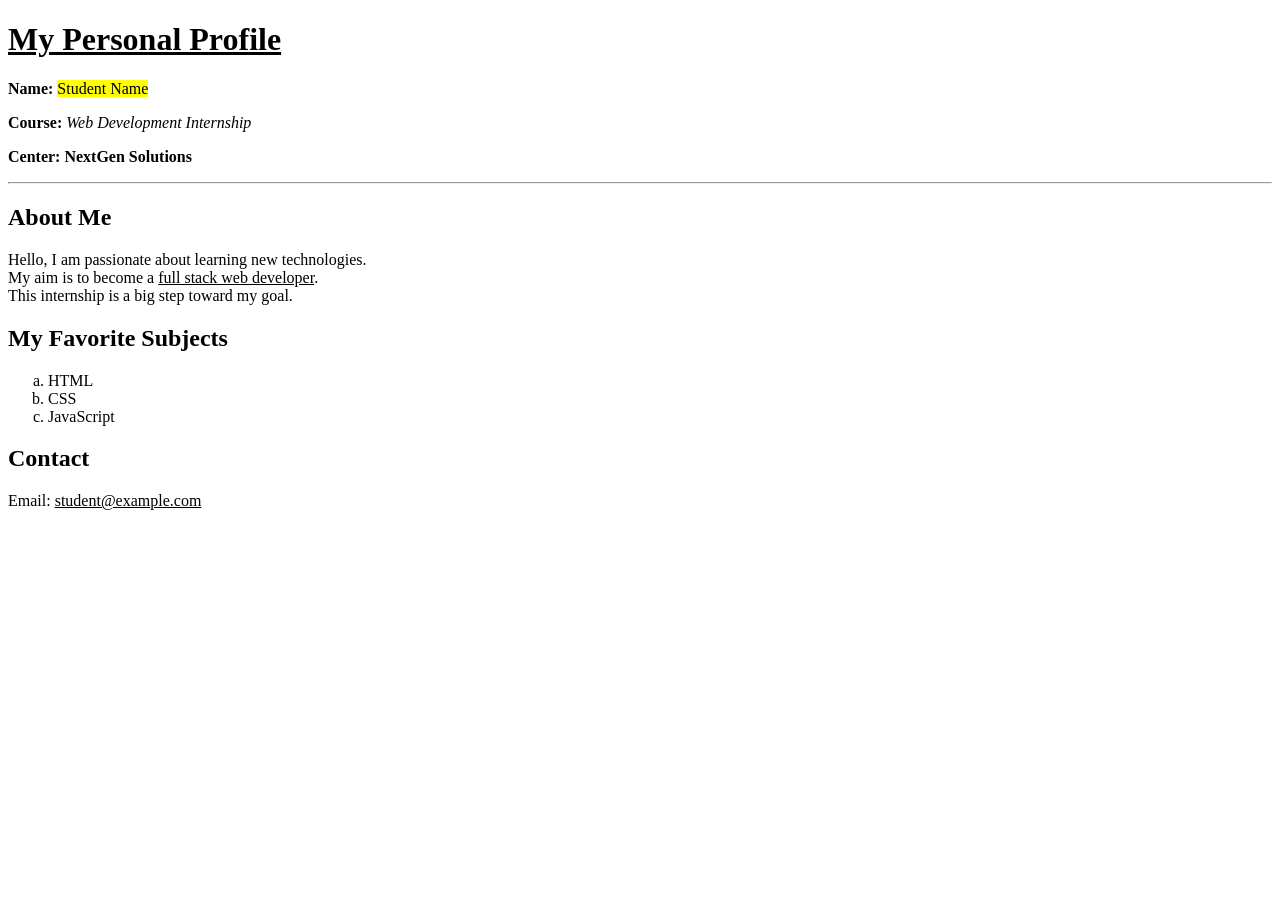
<file: index.html>
<!DOCTYPE html>
<html>
    <head>
        <title>My Profile Page</title>
    </head>
    <body>

        <h1><u>My Personal Profile</u></h1>

        <p><b>Name:</b> <mark>Student Name</mark></p>
        <p><b>Course:</b> <i>Web Development Internship</i></p>
        <p><b>Center:</b> <strong>NextGen Solutions</strong> </p>

        <hr>

        <h2>About Me</h2>

        <p>
            Hello, I am passionate about learning new technologies.<br>
            My aim is to become a <u>full stack web developer</u>.<br>
            This internship is a big step toward my goal.
        </p>

        <h2>My Favorite Subjects</h2>

        <ol type="a">
            <li>HTML</li>
            <li>CSS</li>
            <li>JavaScript</li>
        </ol>

        <h2>Contact</h2>

        <p>
            Email: <u>student@example.com</u>
        </p>

    </body>
</html>
</file>
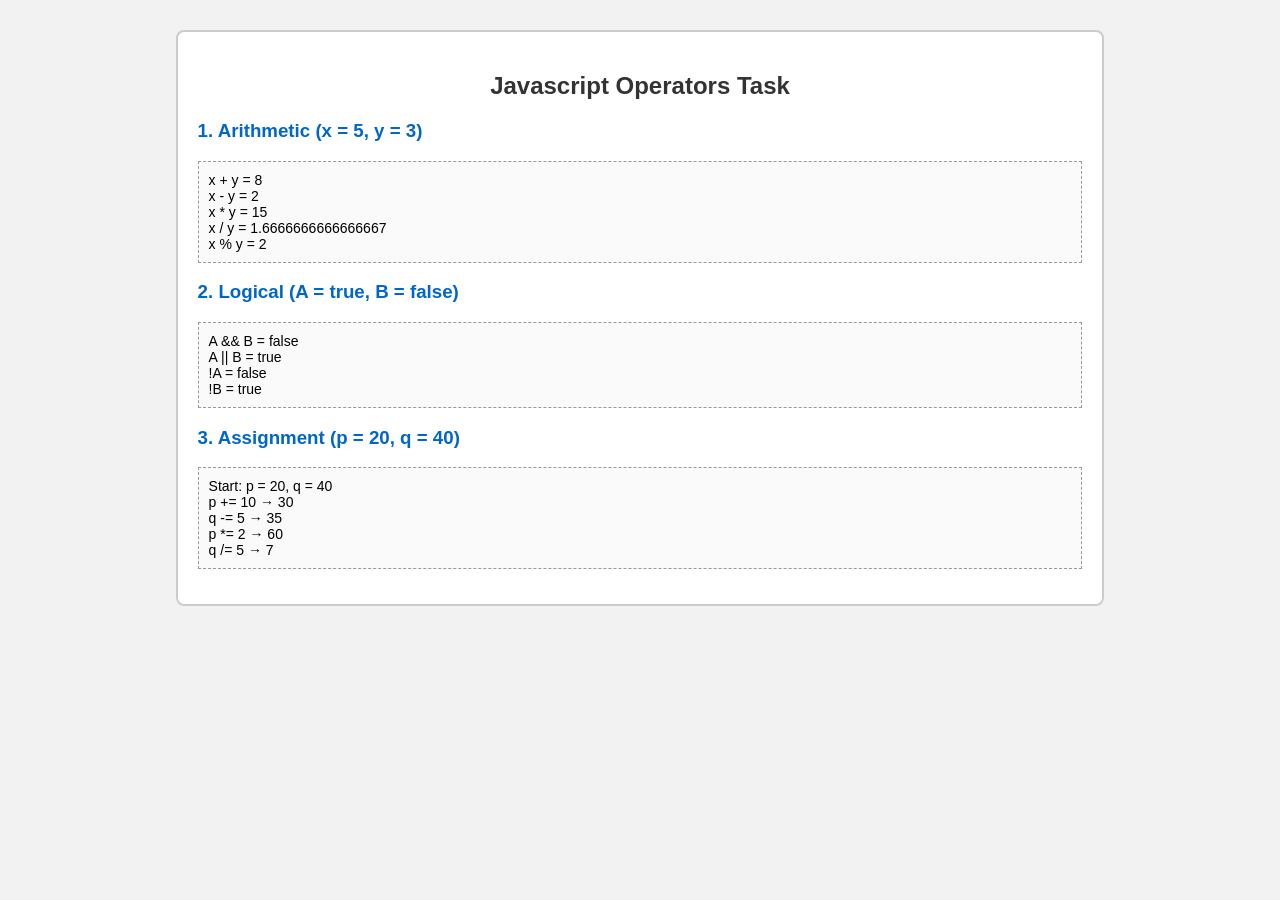
<file: day 5.html>
<!DOCTYPE html>
<html>
    <head>
        <title>Javascript Operators Task</title>

        <style>
        body {
            font-family: Arial, sans-serif;
            background: #f2f2f2;
        }

        .box {
            width: 70%;
            margin: 30px auto;
            background: white;
            padding: 20px;
            border: 2px solid #ccc;
            border-radius: 8px;
        }

        h2 {
            text-align: center;
            color: #333;
        }

        h3 {
            color: #0066cc;
        }

        .result {
            background: #fafafa;
            padding: 10px;
            border: 1px dashed #999;
            margin-bottom: 15px;
            font-size: 14px;
        }
    </style>
    </head>

    <body>

        <div class="box">
            <h2>Javascript Operators Task</h2>

            <div id="result"></div>
        </div>

        <script>
    let output = "";

    // 1. Arithmetic Operators
    let x = 5, y = 3;

    output += "<h3>1. Arithmetic (x = 5, y = 3)</h3>";
    output += "<div class='result'>";
    output += "x + y = " + (x + y) + "<br>";
    output += "x - y = " + (x - y) + "<br>";
    output += "x * y = " + (x * y) + "<br>";
    output += "x / y = " + (x / y) + "<br>";
    output += "x % y = " + (x % y) + "<br>";
    output += "</div>";

    // 2. Logical Operators
    let a = true, b = false;

    output += "<h3>2. Logical (A = true, B = false)</h3>";
    output += "<div class='result'>";
    output += "A && B = " + (a && b) + "<br>";
    output += "A || B = " + (a || b) + "<br>";
    output += "!A = " + (!a) + "<br>";
    output += "!B = " + (!b) + "<br>";
    output += "</div>";

    // 3. Assignment Operators
    let p = 20, q = 40;

    output += "<h3>3. Assignment (p = 20, q = 40)</h3>";
    output += "<div class='result'>";
    output += "Start: p = " + p + ", q = " + q + "<br>";

    p += 10;
    output += "p += 10 → " + p + "<br>";

    q -= 5;
    output += "q -= 5 → " + q + "<br>";

    p *= 2;
    output += "p *= 2 → " + p + "<br>";

    q /= 5;
    output += "q /= 5 → " + q + "<br>";

    output += "</div>";

    document.getElementById("result").innerHTML = output;
</script>

    </body>
</html>
</file>
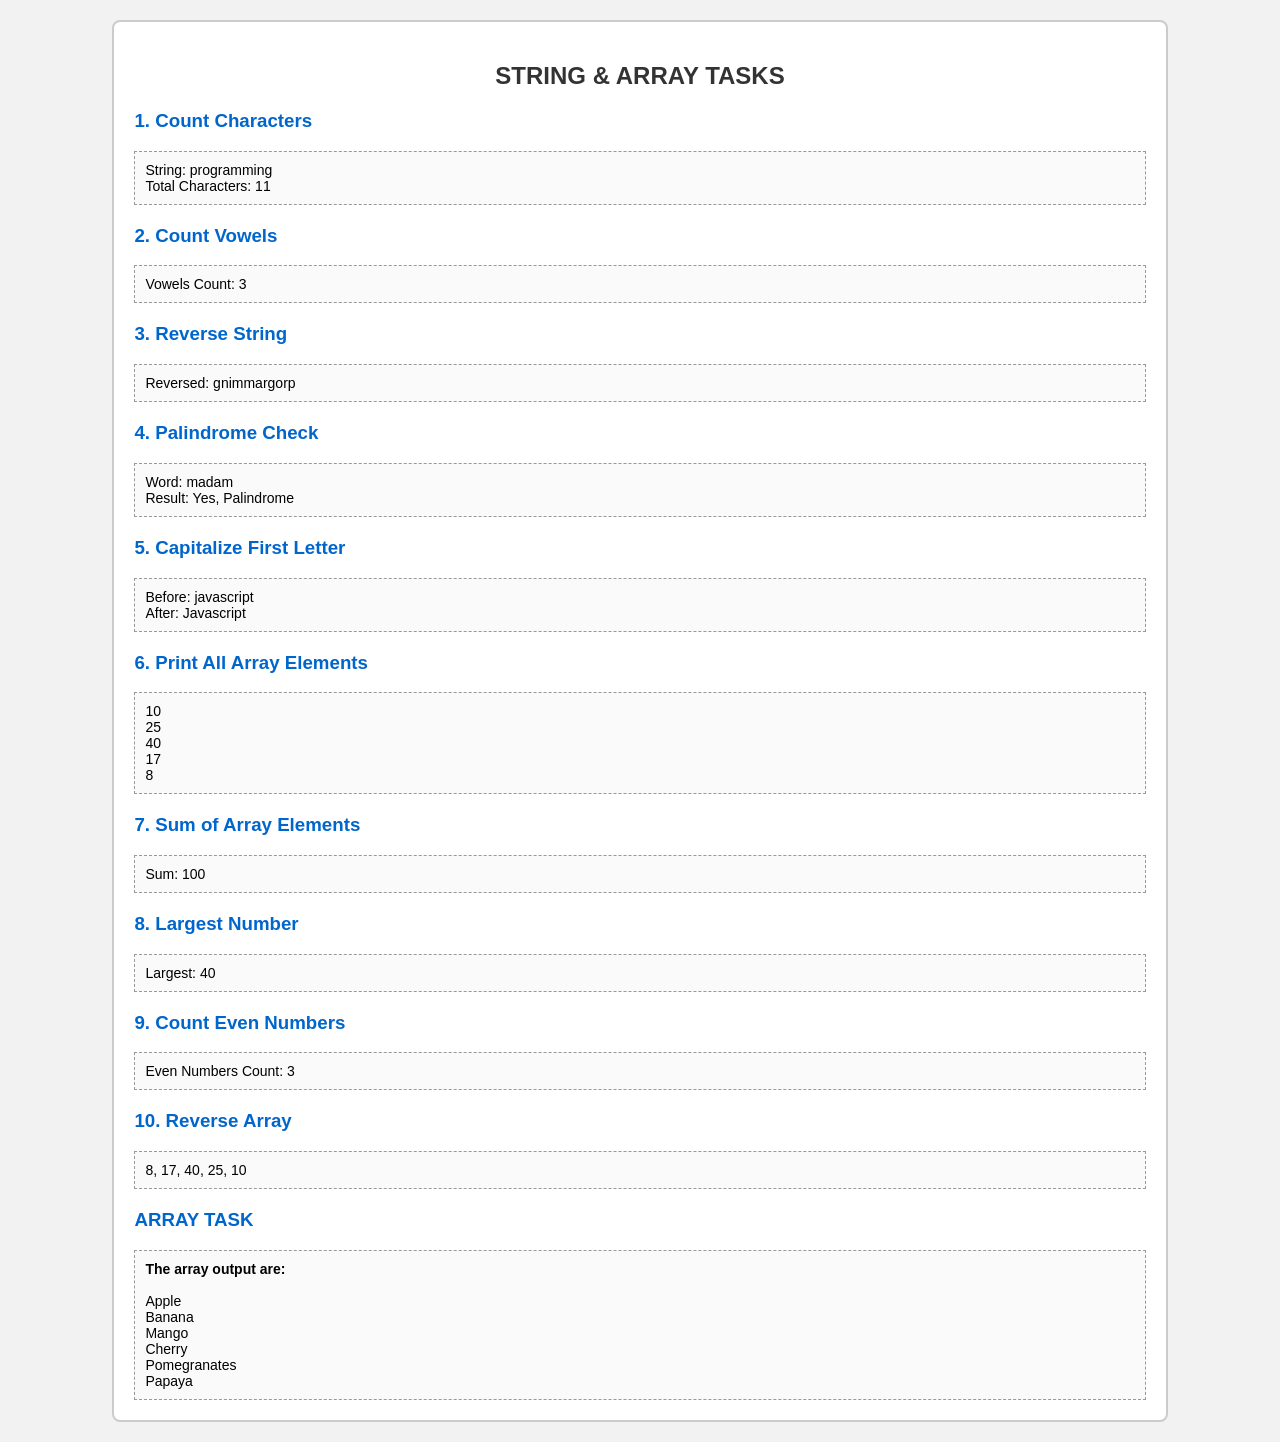
<file: day 6.html>
<!DOCTYPE html>
<html>
    <head>
        <title>String & Array Tasks</title>

        <style>
        body {
            font-family: Arial, sans-serif;
            background: #f2f2f2;
        }

        .box {
            width: 80%;
            margin: 20px auto;
            background: white;
            padding: 20px;
            border: 2px solid #ccc;
            border-radius: 8px;
        }

        h2 {
            text-align: center;
            color: #333;
        }

        h3 {
            color: #0066cc;
            margin-top: 20px;
        }

        .output {
            background: #fafafa;
            padding: 10px;
            border: 1px dashed #999;
            margin-top: 5px;
            font-size: 14px;
        }
    </style>
    </head>

    <body>

        <div class="box">
            <h2>STRING & ARRAY TASKS</h2>
            <div id="result"></div>
        </div>

        <script>
let output = "";


let str = "programming";


let count = 0;
for (let i = 0; i < str.length; i++) {
    count++;
}
output += "<h3>1. Count Characters</h3>";
output += "<div class='output'>String: " + str + "<br>Total Characters: " + count + "</div>";


let vowels = 0;
for (let i = 0; i < str.length; i++) {
    let ch = str[i].toLowerCase();
    if (ch == 'a' || ch == 'e' || ch == 'i' || ch == 'o' || ch == 'u') {
        vowels++;
    }
}
output += "<h3>2. Count Vowels</h3>";
output += "<div class='output'>Vowels Count: " + vowels + "</div>";

let reverseStr = "";
for (let i = str.length - 1; i >= 0; i--) {
    reverseStr += str[i];
}
output += "<h3>3. Reverse String</h3>";
output += "<div class='output'>Reversed: " + reverseStr + "</div>";

let word = "madam";
let rev = "";
for (let i = word.length - 1; i >= 0; i--) {
    rev += word[i];
}
let palindromeResult = (word == rev) ? "Yes, Palindrome" : "Not a Palindrome";

output += "<h3>4. Palindrome Check</h3>";
output += "<div class='output'>Word: " + word + "<br>Result: " + palindromeResult + "</div>";


let name = "javascript";
let cap = name.charAt(0).toUpperCase() + name.slice(1);

output += "<h3>5. Capitalize First Letter</h3>";
output += "<div class='output'>Before: " + name + "<br>After: " + cap + "</div>";



let numbers = [10, 25, 40, 17, 8];

output += "<h3>6. Print All Array Elements</h3>";
output += "<div class='output'>";
for (let i = 0; i < numbers.length; i++) {
    output += numbers[i] + "<br>";
}
output += "</div>";


let sum = 0;
for (let i = 0; i < numbers.length; i++) {
    sum += numbers[i];
}
output += "<h3>7. Sum of Array Elements</h3>";
output += "<div class='output'>Sum: " + sum + "</div>";

let largest = numbers[0];
for (let i = 1; i < numbers.length; i++) {
    if (numbers[i] > largest) {
        largest = numbers[i];
    }
}
output += "<h3>8. Largest Number</h3>";
output += "<div class='output'>Largest: " + largest + "</div>";

let evenCount = 0;
for (let i = 0; i < numbers.length; i++) {
    if (numbers[i] % 2 == 0) {
        evenCount++;
    }
}
output += "<h3>9. Count Even Numbers</h3>";
output += "<div class='output'>Even Numbers Count: " + evenCount + "</div>";


let revArray = [];
for (let i = numbers.length - 1; i >= 0; i--) {
    revArray.push(numbers[i]);
}
output += "<h3>10. Reverse Array</h3>";
output += "<div class='output'>" + revArray.join(", ") + "</div>";


let fruits = ["Apple", "Banana", "Mango", "Cherry", "Pomegranates", "Papaya"];

output += "<h3>ARRAY TASK</h3>";
output += "<div class='output'><strong>The array output are:</strong><br><br>";

for (let i = 0; i < fruits.length; i++) {
    output += fruits[i] + "<br>";
}
output += "</div>";

document.getElementById("result").innerHTML = output;
</script>

    </body>
</html>
</file>
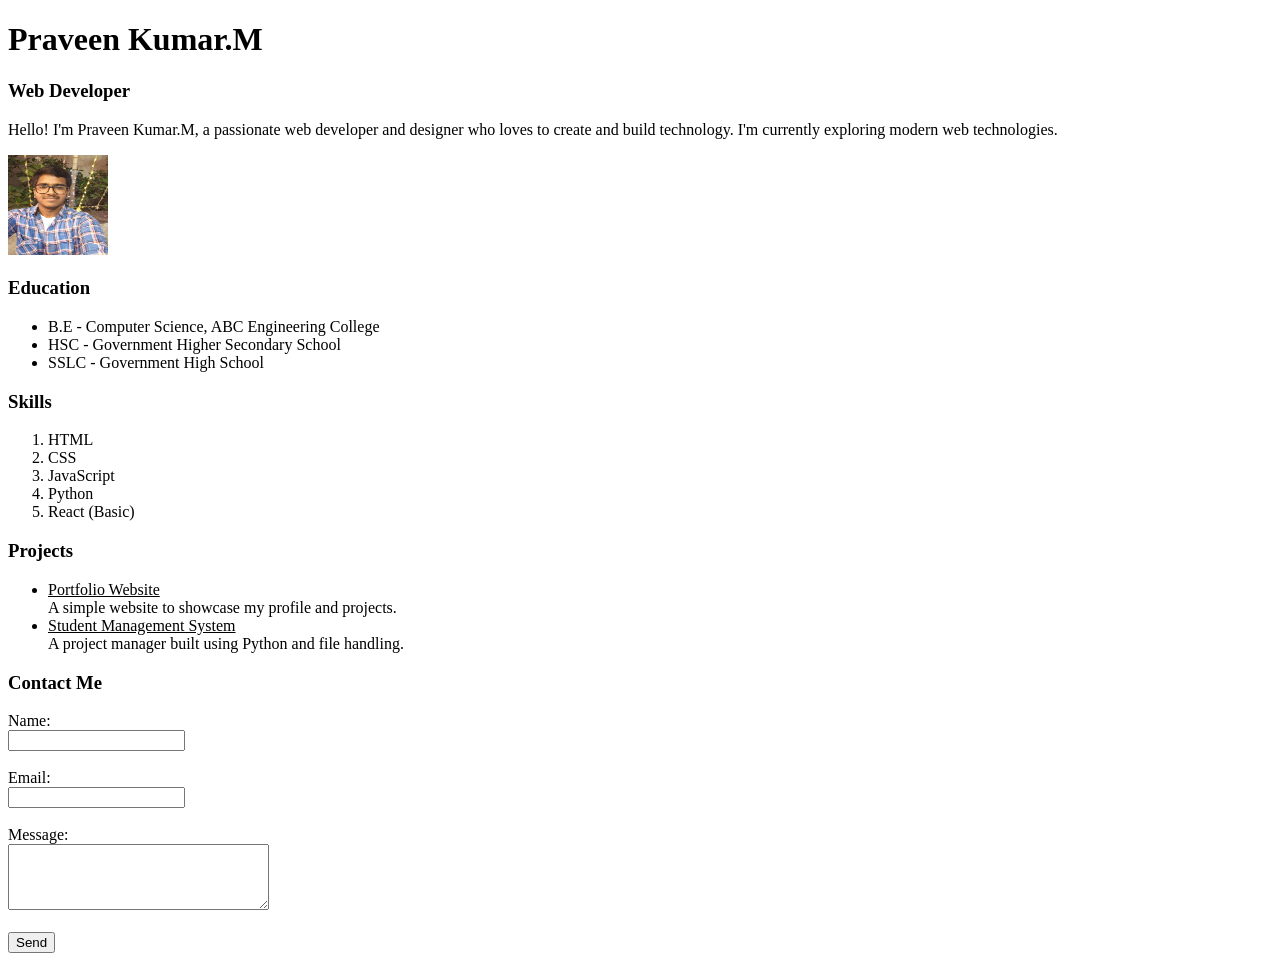
<file: day2.html>
<!DOCTYPE html>
<html>
    <head>
        <title>Profile</title>
    </head>
    <body>

        <h1>Praveen Kumar.M</h1> <h3>Web Developer</h3>

        <p>
            Hello! I'm Praveen Kumar.M, a passionate web developer and designer
            who loves to create
            and build technology. I'm currently exploring modern web
            technologies.
        </p>
        <img src="Photo.jpg" alt="Profile Picture" width="100" height="100">
        <h3>Education</h3>
        <ul>
            <li>B.E - Computer Science, ABC Engineering College</li>
            <li>HSC - Government Higher Secondary School</li>
            <li>SSLC - Government High School</li> </ul>

        <h3>Skills</h3>
        <ol>
            <li>HTML</li>
            <li>CSS</li>
            <li>JavaScript</li>
            <li>Python</li>
            <li>React (Basic)</li>
        </ol>

        <h3>Projects</h3>
        <ul>
            <li><u>Portfolio Website</u><br>
                A simple website to showcase my profile and projects.
            </li>
            <li><u>Student Management System</u><br>
                A project manager built using Python and file handling.
            </li>
        </ul>

        <h3>Contact Me</h3>
        <form>
            Name:<br>
            <input type="text"><br><br>

            Email:<br>
            <input type="email"><br><br>

            Message:<br>
            <textarea rows="4" cols="30"></textarea><br><br>

            <input type="submit" value="Send">
        </form>

    </body>
</html>
</file>
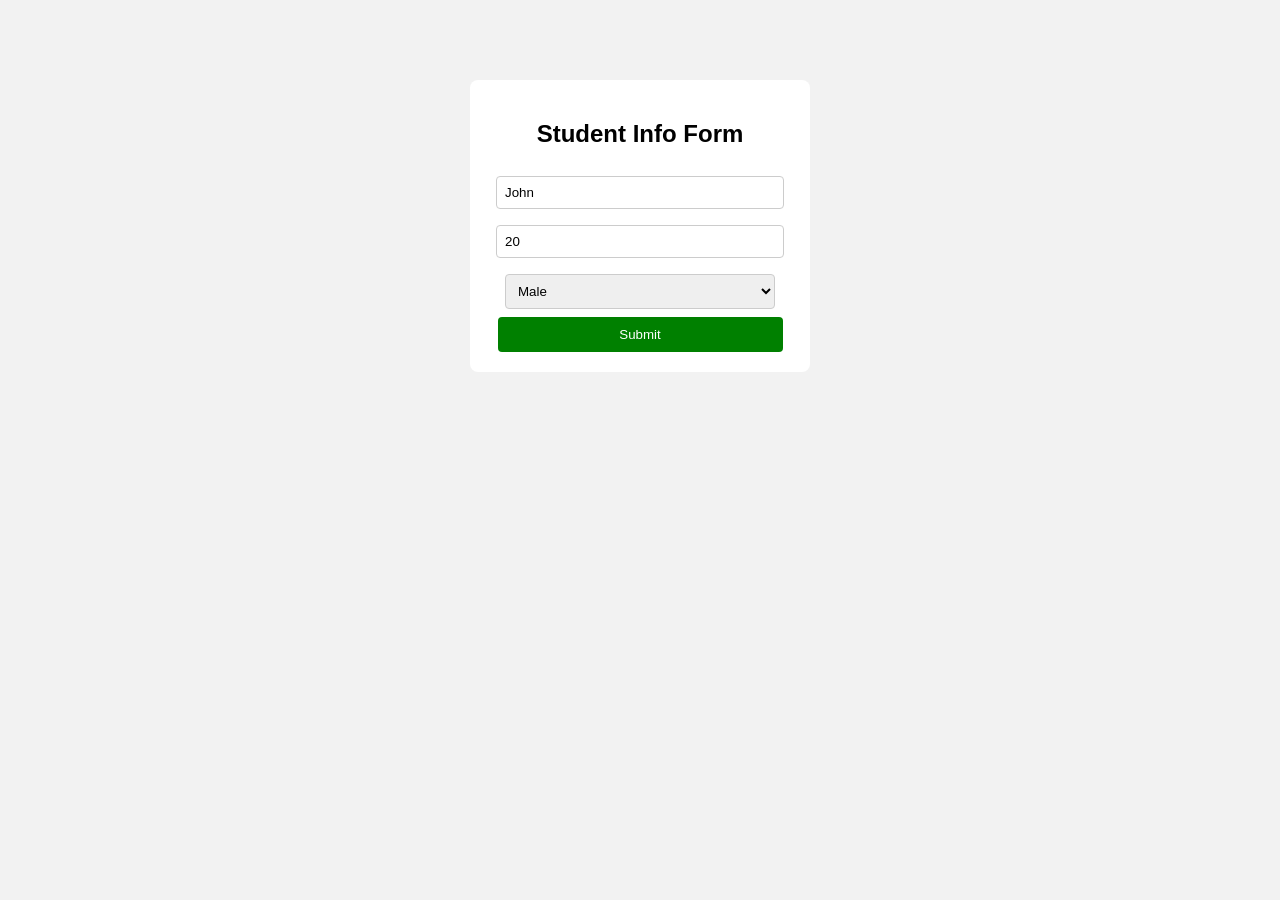
<file: day8 task1.html>
<!DOCTYPE html>
<html>
    <head>
        <title>Student Info Form</title>
        <style>
        body {
            background: #f2f2f2;
            font-family: Arial;
        }
        .box {
            width: 300px;
            margin: 80px auto;
            background: white;
            padding: 20px;
            border-radius: 8px;
            text-align: center;
        }
        input, select {
            width: 90%;
            padding: 8px;
            margin: 8px 0;
            border: 1px solid #ccc;
            border-radius: 4px;
        }
        button {
            width: 95%;
            padding: 10px;
            background: green;
            color: white;
            border: none;
            border-radius: 4px;
        }
    </style>
    </head>
    <body>

        <div class="box">
            <h2>Student Info Form</h2>
            <input type="text" id="name" value="John">
            <input type="number" id="age" value="20">
            <select id="gender">
                <option>Male</option>
                <option>Female</option>
            </select>
            <button onclick="showData()">Submit</button>
        </div>

        <script>
    function showData() {
        var n = document.getElementById("name").value;
        var a = document.getElementById("age").value;
        var g = document.getElementById("gender").value;
        alert("Name: " + n + "\nAge: " + a + "\nGender: " + g);
    }
</script>

    </body>
</html>
</file>
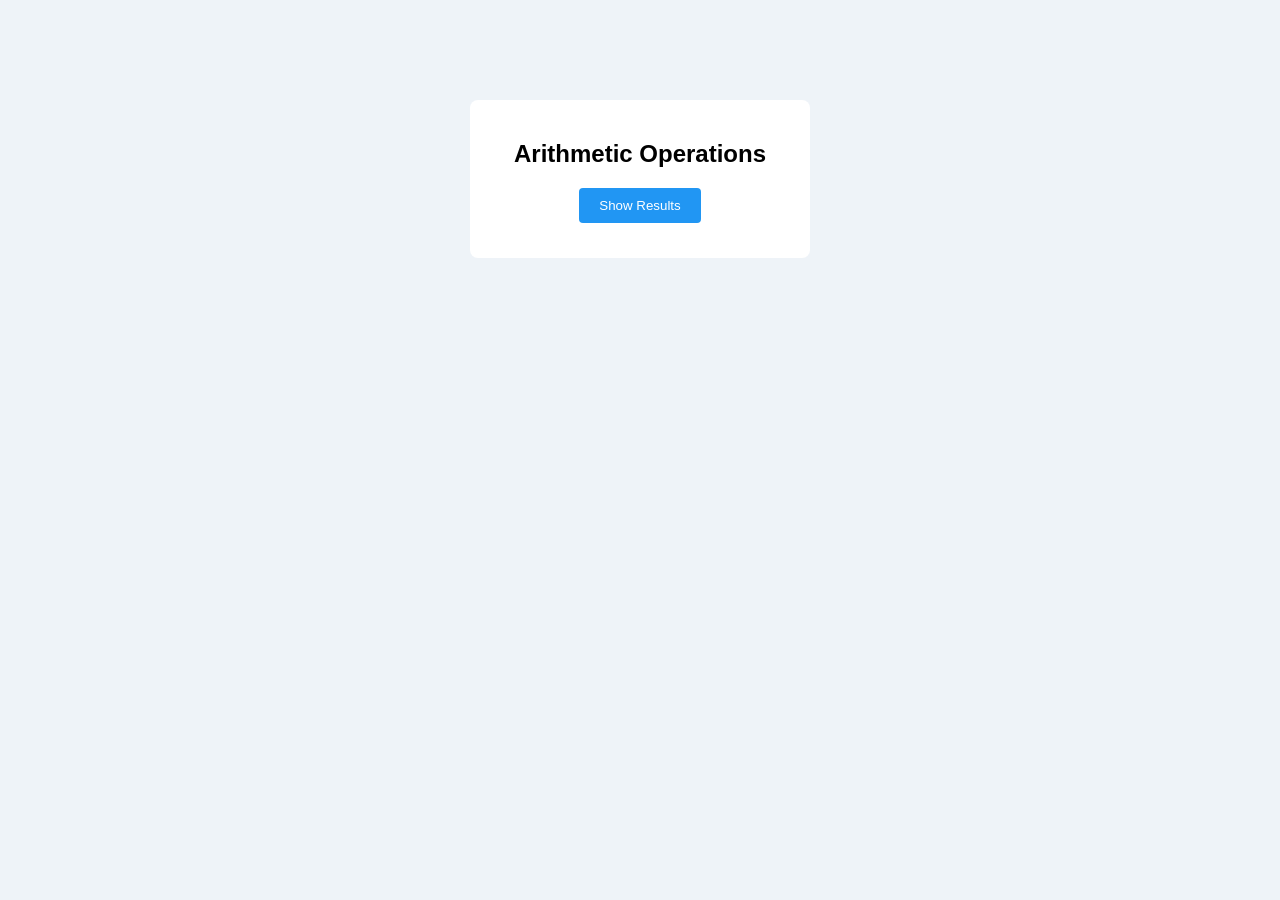
<file: day8 task2.html>
<!DOCTYPE html>
<html>
    <head>
        <title>Arithmetic Operations</title>
        <style>
        body {
            background: #eef3f8;
            font-family: Arial;
        }
        .box {
            width: 300px;
            margin: 100px auto;
            background: white;
            padding: 20px;
            border-radius: 8px;
            text-align: center;
        }
        button {
            padding: 10px 20px;
            background: #2196f3;
            color: white;
            border: none;
            border-radius: 4px;
        }
        .result {
            margin-top: 15px;
            text-align: left;
            font-size: 14px;
        }
    </style>
    </head>
    <body>

        <div class="box">
            <h2>Arithmetic Operations</h2>
            <button onclick="calculate()">Show Results</button>
            <div class="result" id="output"></div>
        </div>

        <script>
    function calculate() {
        var a = 10;
        var b = 3;
        var text = "";
        text += "Addition: " + (a + b) + "<br>";
        text += "Subtraction: " + (a - b) + "<br>";
        text += "Multiplication: " + (a * b) + "<br>";
        text += "Division: " + (a / b).toFixed(2) + "<br>";
        text += "Modulus: " + (a % b) + "<br>";
        text += "Exponentiation: " + (a ** b);
        document.getElementById("output").innerHTML = text;
    }
</script>

    </body>
</html>
</file>
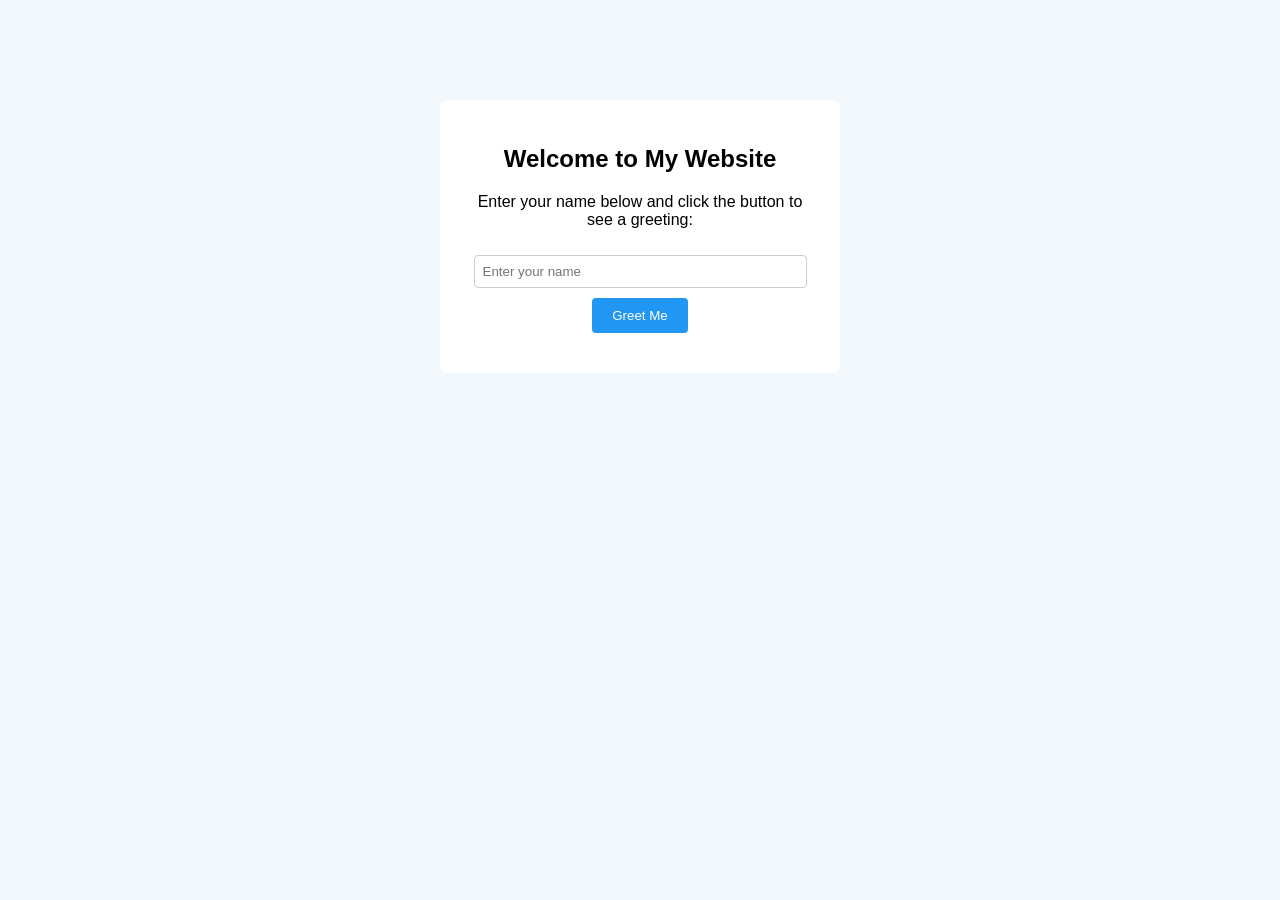
<file: day8 task3.html>
<!DOCTYPE html>
<html>
    <head>
        <title>Greeting Page</title>
        <style>
        body {
            background: #f1f7fb;
            font-family: Arial;
        }
        .box {
            width: 350px;
            margin: 100px auto;
            background: white;
            padding: 25px;
            border-radius: 8px;
            text-align: center;
        }
        input {
            width: 90%;
            padding: 8px;
            margin: 10px 0;
            border: 1px solid #ccc;
            border-radius: 4px;
        }
        button {
            padding: 10px 20px;
            background: #2196f3;
            color: white;
            border: none;
            border-radius: 4px;
        }
        .msg {
            margin-top: 15px;
            color: green;
            font-weight: bold;
        }
    </style>
    </head>
    <body>

        <div class="box">
            <h2>Welcome to My Website</h2>
            <p>Enter your name below and click the button to see a greeting:</p>
            <input type="text" id="uname" placeholder="Enter your name">
            <button onclick="greet()">Greet Me</button>
            <div class="msg" id="message"></div>
        </div>

        <script>
    function greet() {
        var n = document.getElementById("uname").value;
        document.getElementById("message").innerHTML = "Hello, " + n + "! Welcome to this website 😊";
    }
</script>

    </body>
</html>
</file>
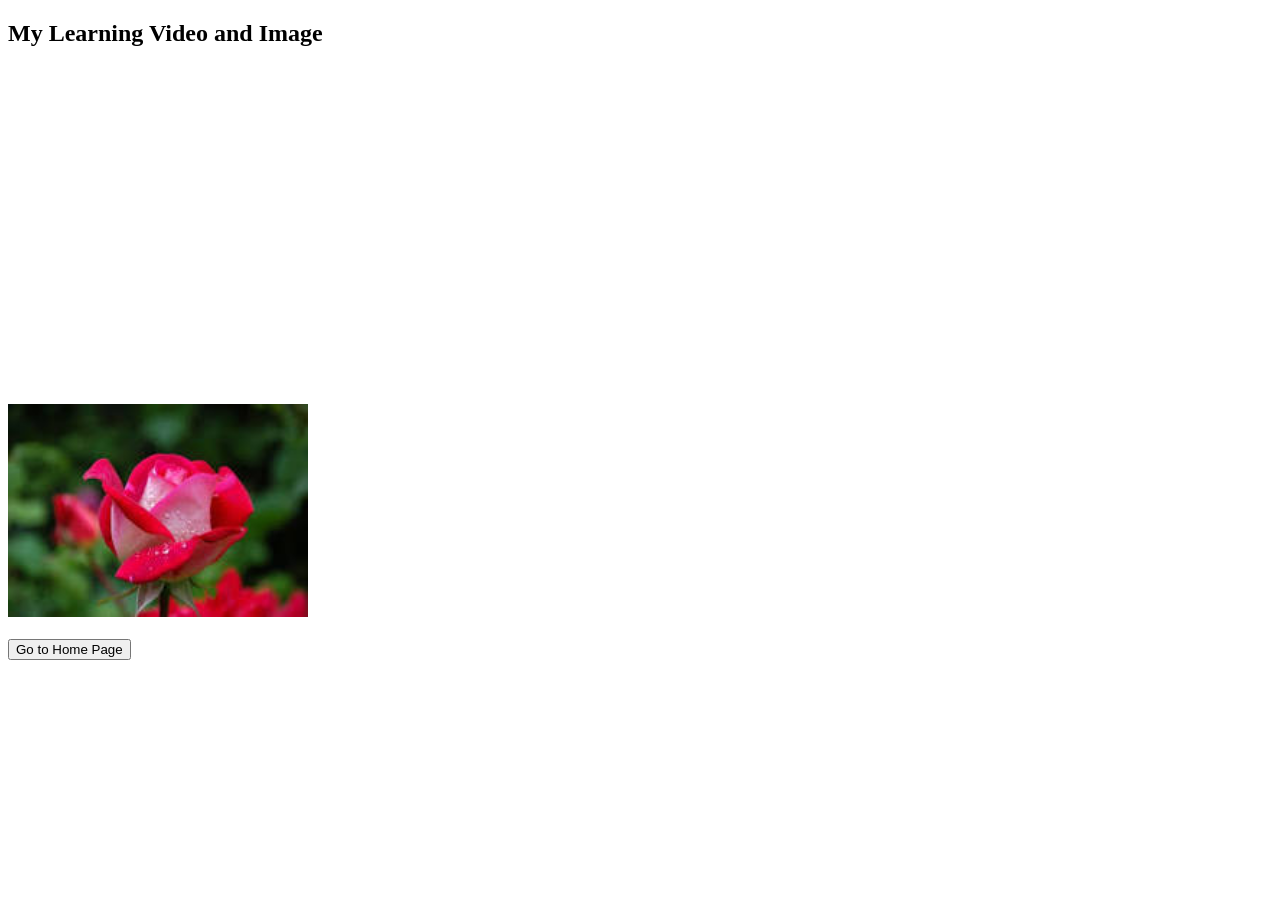
<file: img.html>
<!DOCTYPE html>
<html>
    <head>
        <title>My Learning Video and Image</title>
    </head>
    <body>

        <h2>My Learning Video and Image</h2>

        <!-- Video -->
        <iframe width="560" height="315"
            src="https://www.youtube.com/embed/uhBBeEV6hDY?si=OK4ExT7XEkVXboqy"
            title="YouTube video player" frameborder="0"
            allow="accelerometer; autoplay; clipboard-write; encrypted-media; gyroscope; picture-in-picture; web-share"
            referrerpolicy="strict-origin-when-cross-origin"
            allowfullscreen></iframe>
        <br><br>

        <!-- Image -->
        <img src="flower.jpeg" alt="Flower Image" width="300">

        <br><br>

        <!-- Button -->
        <button>Go to Home Page</button>

    </body>
</html>
</file>
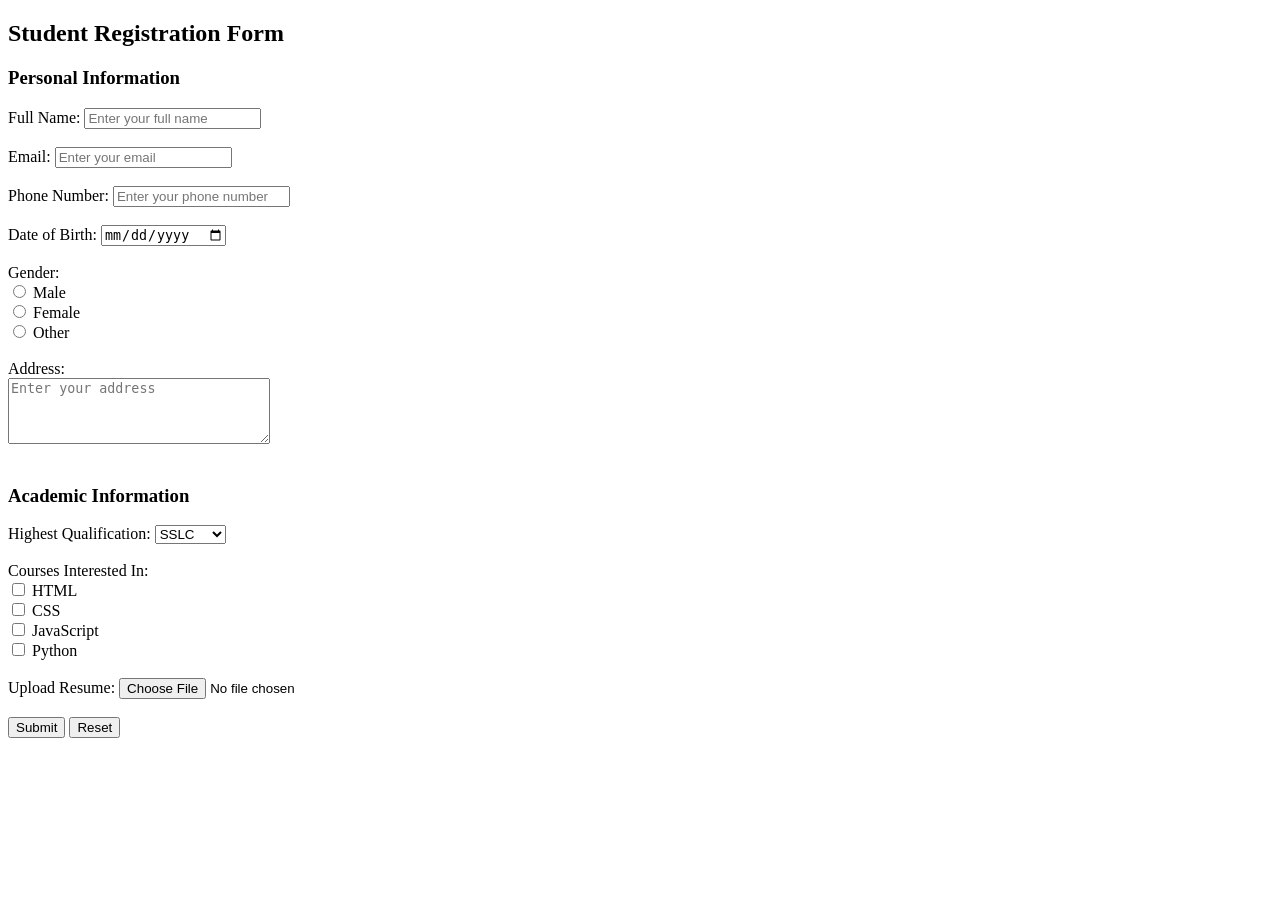
<file: Stu.html>
<!DOCTYPE html>
<html>
    <head>
        <title>Student Registration Form</title>
    </head>
    <body>

        <h2>Student Registration Form</h2>

        <h3>Personal Information</h3>

        <form>
            Full Name:
            <input type="text" placeholder="Enter your full name"><br><br>

            Email:
            <input type="email" placeholder="Enter your email"><br><br>

            Phone Number:
            <input type="text" placeholder="Enter your phone number"><br><br>

            Date of Birth:
            <input type="date"><br><br>

            Gender:<br>
            <input type="radio" name="gender"> Male<br>
            <input type="radio" name="gender"> Female<br>
            <input type="radio" name="gender"> Other<br><br>

            Address:<br>
            <textarea rows="4" cols="30"
                placeholder="Enter your address"></textarea><br><br>

            <h3>Academic Information</h3>

            Highest Qualification:
            <select>
                <option>SSLC</option>
                <option>HSC</option>
                <option>Diploma</option>
                <option>UG</option>
                <option>PG</option>
            </select><br><br>

            Courses Interested In:<br>
            <input type="checkbox"> HTML<br>
            <input type="checkbox"> CSS<br>
            <input type="checkbox"> JavaScript<br>
            <input type="checkbox"> Python<br><br>

            Upload Resume:
            <input type="file"><br><br>

            <input type="submit" value="Submit">
            <input type="reset" value="Reset">
        </form>

    </body>
</html>
</file>
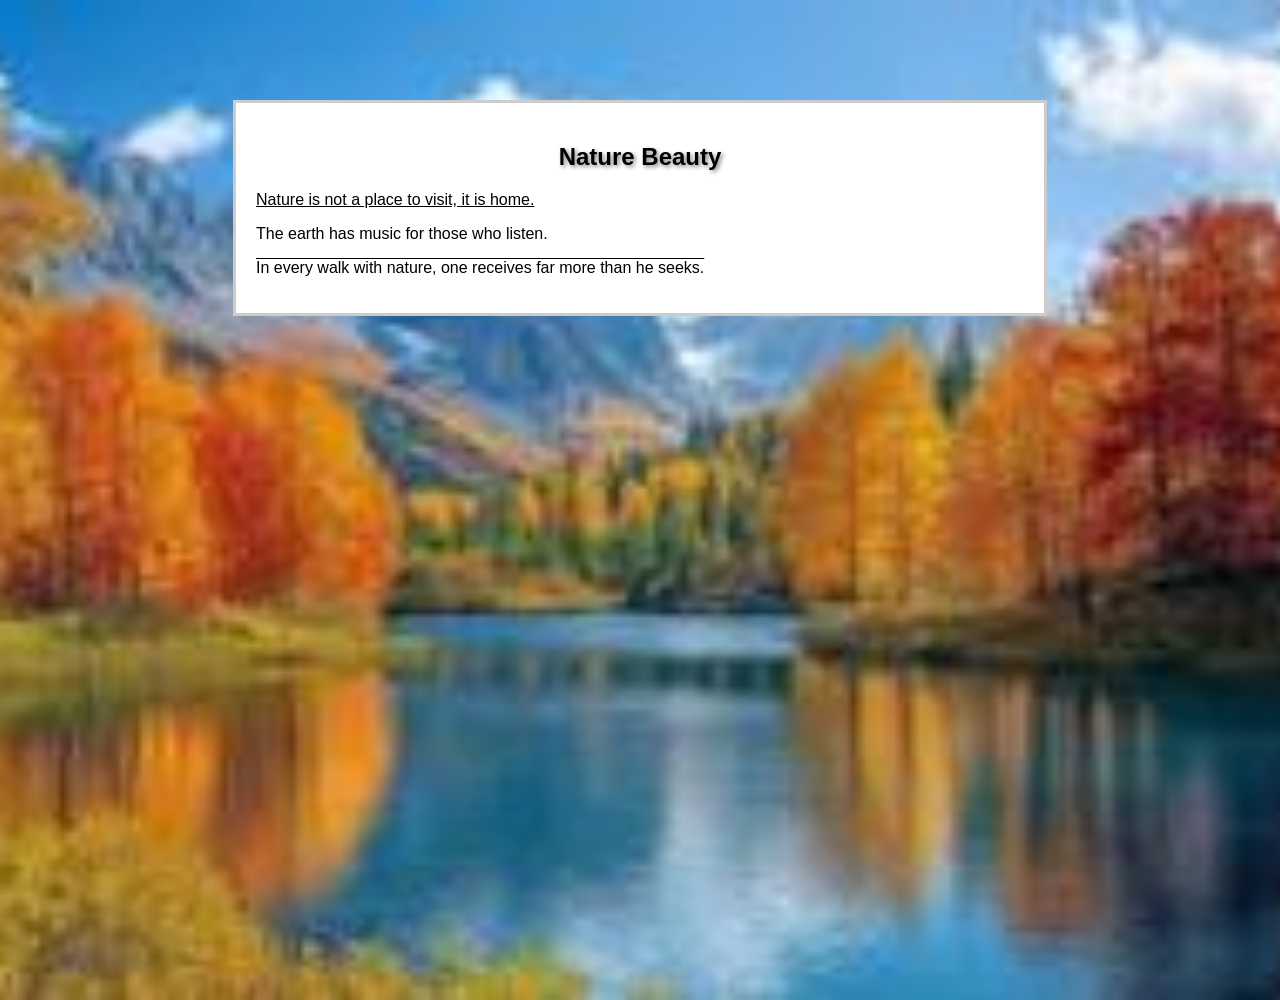
<file: task2.html>
<!DOCTYPE html>
<html lang="en">
    <head>
        <meta charset="UTF-8">
        <title>Nature Beauty</title>
        <link rel="stylesheet" href="task2.css">
    </head>
    <body>

        <div class="content-box">
            <h2>Nature Beauty</h2>

            <p class="underline">
                Nature is not a place to visit, it is home.
            </p>

            <p>
                The earth has music for those who listen.
            </p>

            <p class="overline">
                In every walk with nature, one receives far more than he seeks.
            </p>
        </div>

    </body>
</html>
</file>
<file: task2.css>
body {
    background-image: url("nature.jpg"); 
    background-repeat: no-repeat;
    background-size: cover;
    background-position: center;
    min-height: 100vh;
    margin: 0;
    font-family: Arial, sans-serif;
}


/* Content Box */
.content-box {
    border: 3px solid #ccc;
    background-color: white;
    width: 60%;
    margin: 100px auto;
    padding: 20px;
}

/* Heading */
h2 {
    text-align: center;
    text-shadow: 2px 2px 4px gray;
}

/* Text decorations */
.underline {
    text-decoration: underline;
}

.overline {
    text-decoration: overline;
}

.line-through {
    text-decoration: line-through;
}
</file>
